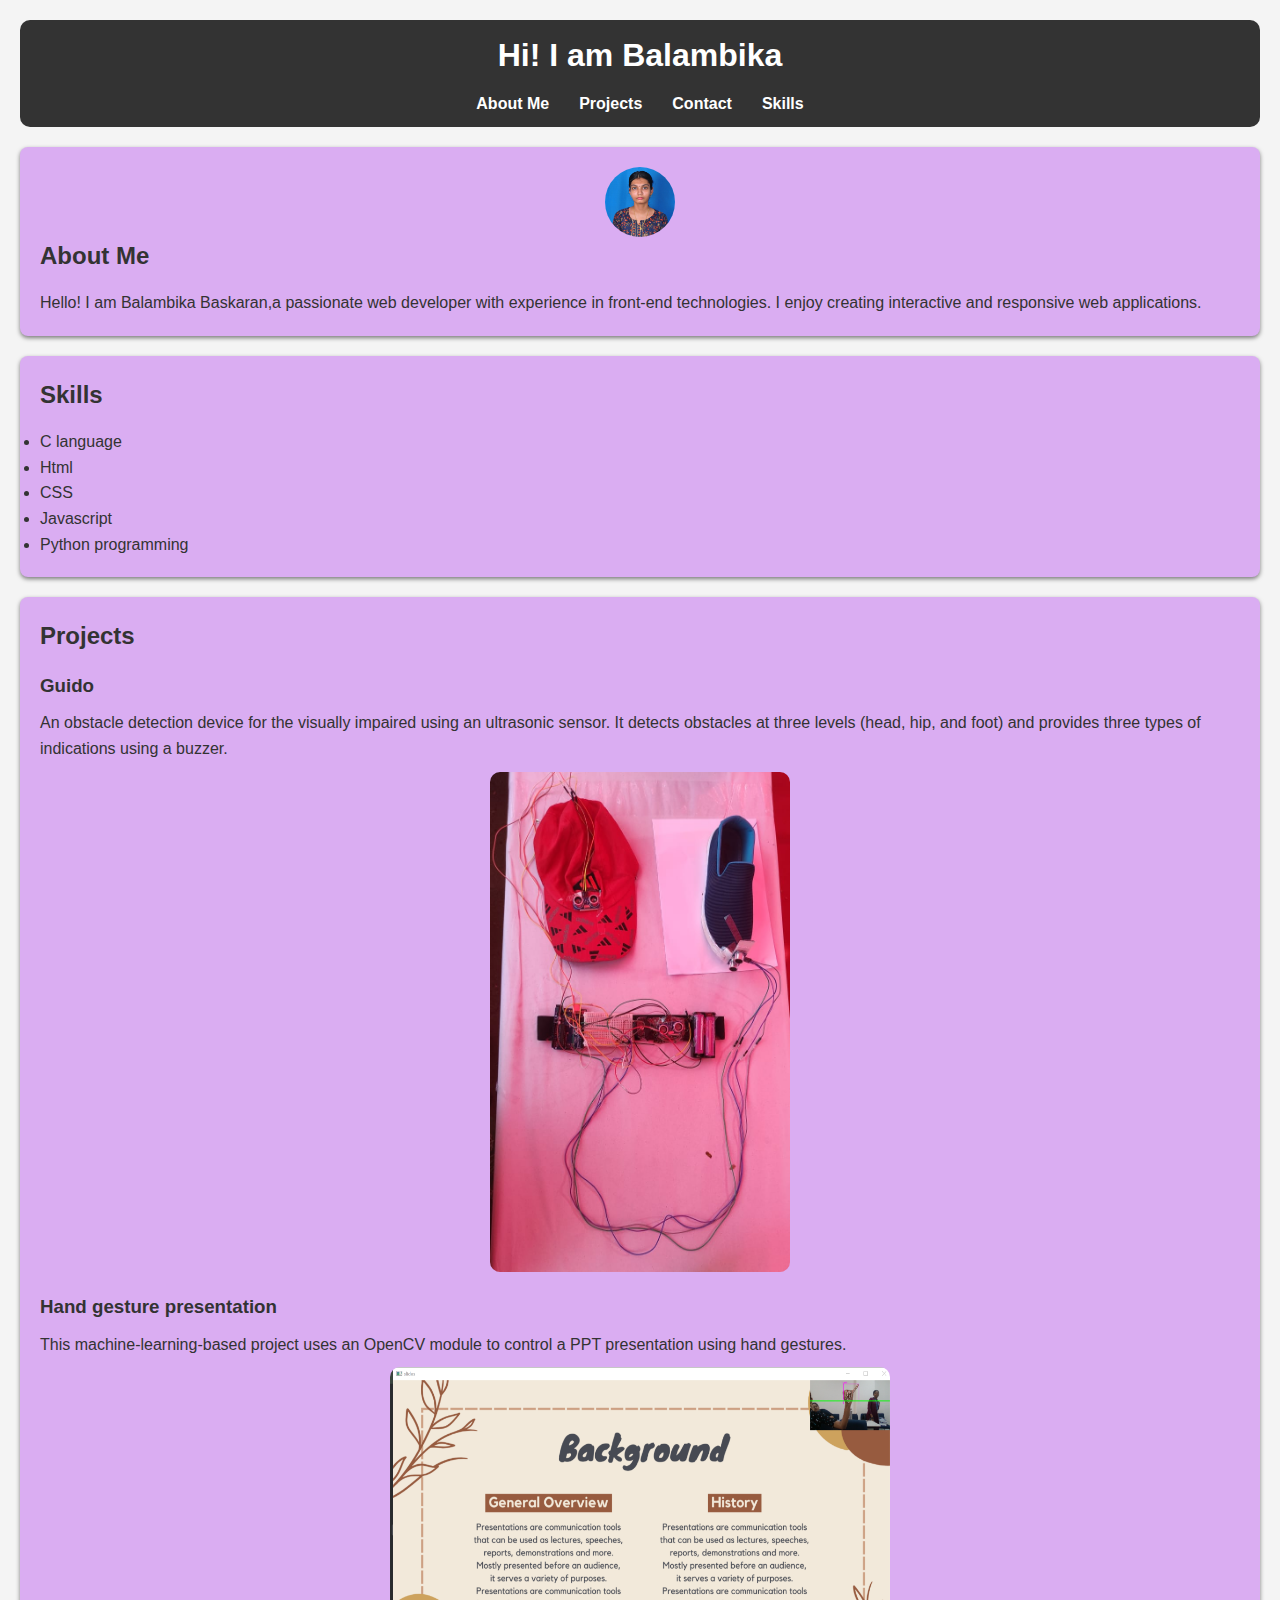
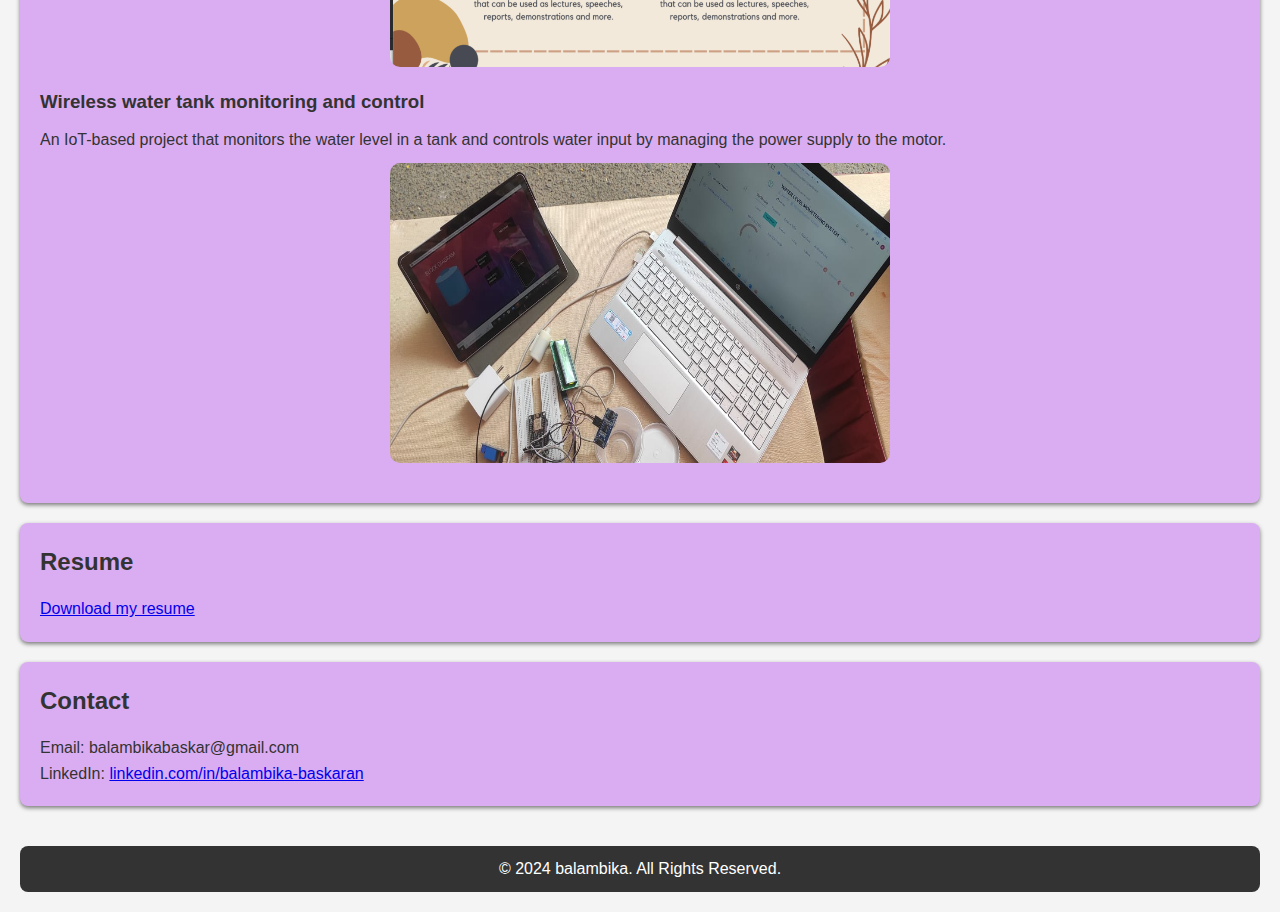
<file: TASK-1-PORTFOLIO/index.html>
<!DOCTYPE html>
<html lang="en">
<head>
  <meta charset="UTF-8">
  <meta name="viewport" content="width=device-width, initial-scale=1.0">
  <title>my-portfolio</title>
  <link rel="stylesheet" href="style.css">
</head>
<body>
  
  <header>
    <h1>Hi! I am Balambika</h1>
    <nav>
        <ul>
            <li><a href="#about">About Me</a></li>
            <li><a href="#projects">Projects</a></li>
            <li><a href="#contact">Contact</a></li>
            <li><a href="#Skills">Skills</a></li>
        </ul>
    </nav>
</header>

<section id="about" class="about">
    <img class="me" src="imgs/passport-size-photo.jpeg">
    <h2>About Me</h2>
    <p>Hello! I am Balambika Baskaran,a passionate web developer with experience in front-end technologies. I enjoy creating interactive and responsive web applications.</p>
</section>
<section id="Skills">
  <h2>Skills</h2>
  <ul>
    <li>C language</li>
    <li>Html</li>
    <li>CSS</li>
    <li>Javascript</li>
    <li>Python programming</li></ul>
  
</section>

<section id="projects">
    <h2>Projects</h2>
    <div class="project">
        <h3>Guido</h3>
        <p>An obstacle detection device for the visually impaired using an ultrasonic sensor.
           It detects obstacles at three levels (head, hip, and foot) and provides three types of indications using a buzzer.</p>
           <img class="p1" src="imgs/Guido-pic.jpeg" >
    </div>
    <div class="project">
        <h3>Hand gesture presentation</h3>
        <p>This machine-learning-based project uses an OpenCV module to control a PPT presentation using hand gestures.</p>
        <img class="p2" src="imgs/Hand-gesture-presentation.png">
    </div>
    <div class="project">
      <h3>Wireless water tank monitoring and control</h3>
      <p>An IoT-based project that monitors the water level in a tank and controls water input by managing the power supply to the motor.</p>
      <img class="p3" src="imgs/Wireless water level monitoring.jpeg">
  </div>
    <!-- Add more projects as needed -->
</section>
<section class="resume">
    <h2>Resume</h2>
    <a href="Balambika B Resume copy.edited.pdf" download="Balambika-resume">Download my resume</a>
</section>

<section id="contact">
    <h2>Contact</h2>
    <p>Email: balambikabaskar@gmail.com</p>
    <p>LinkedIn: <a href="https://www.linkedin.com/in/balambika-baskaran">linkedin.com/in/balambika-baskaran</a></p>
</section>

<footer>
    <p>&copy; 2024 balambika. All Rights Reserved.</p>
</footer>

<script src="index.js"></script>
</body>
</html>
</file>
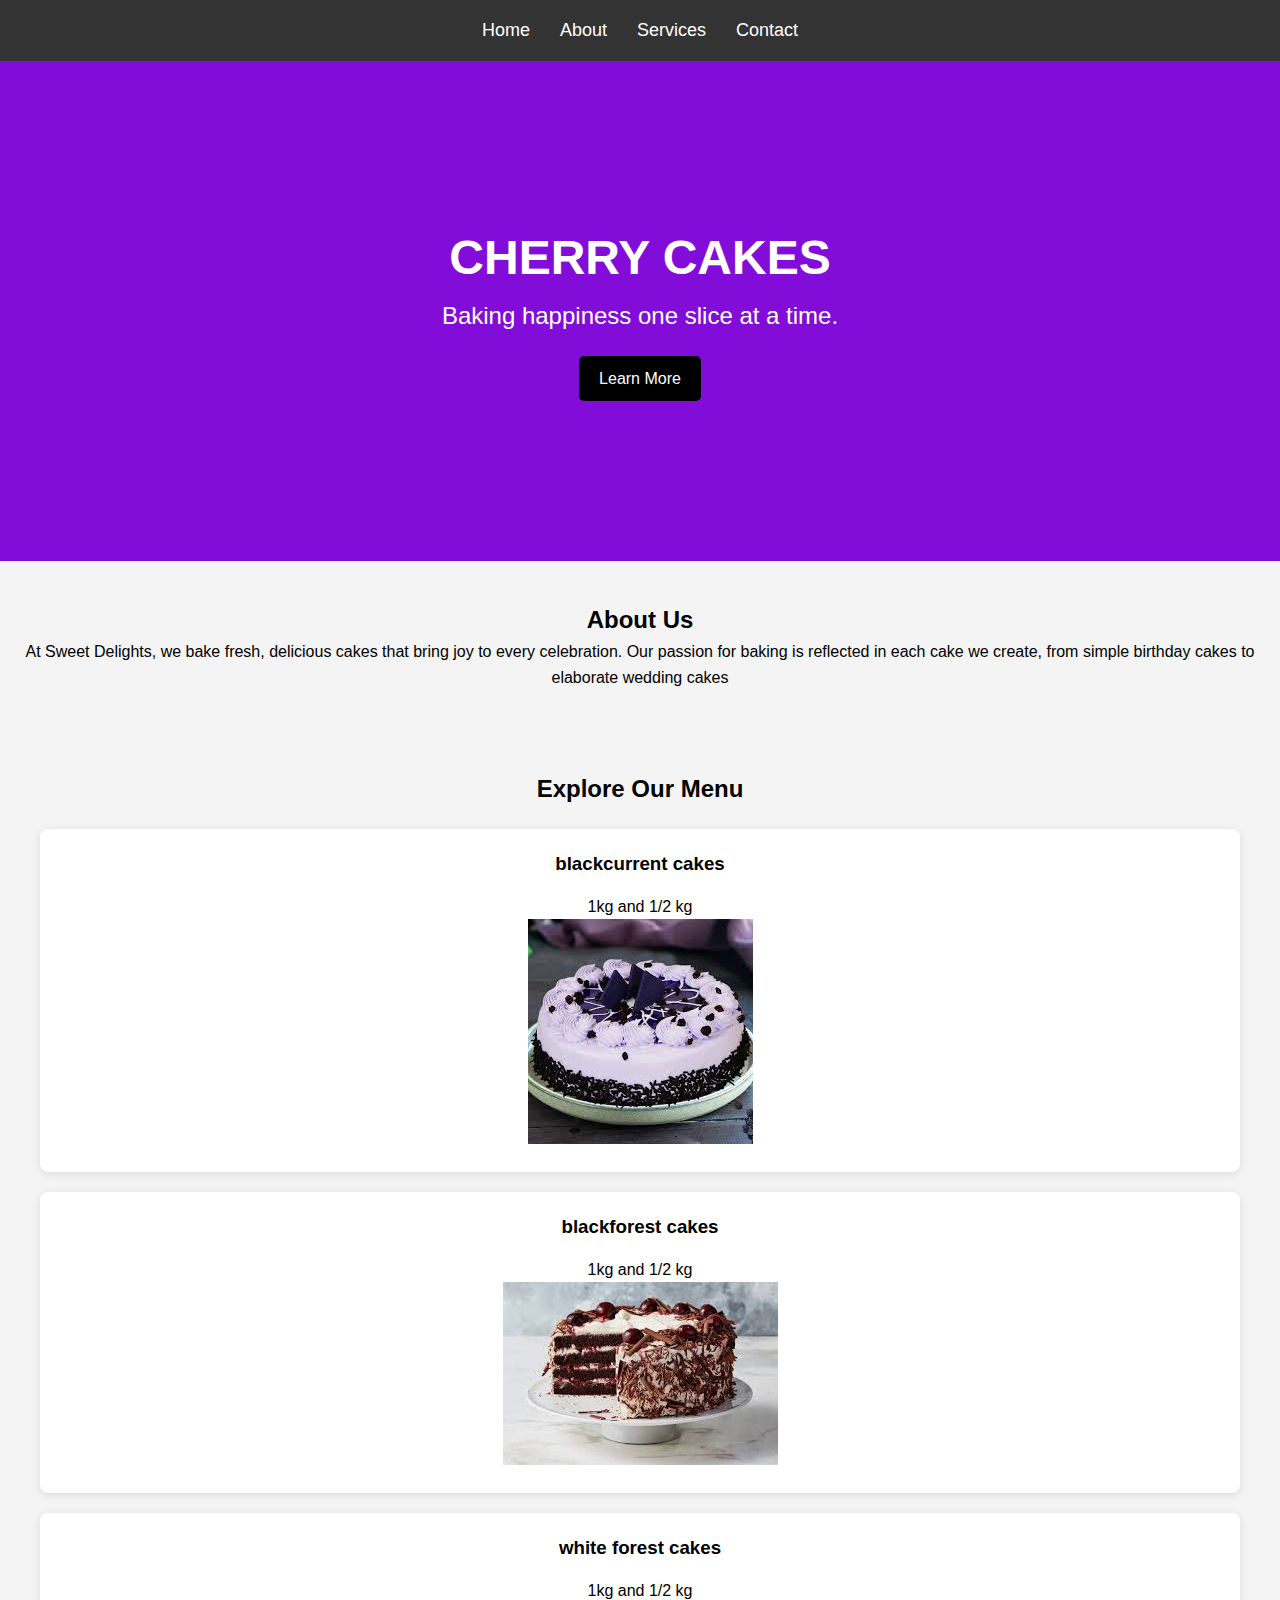
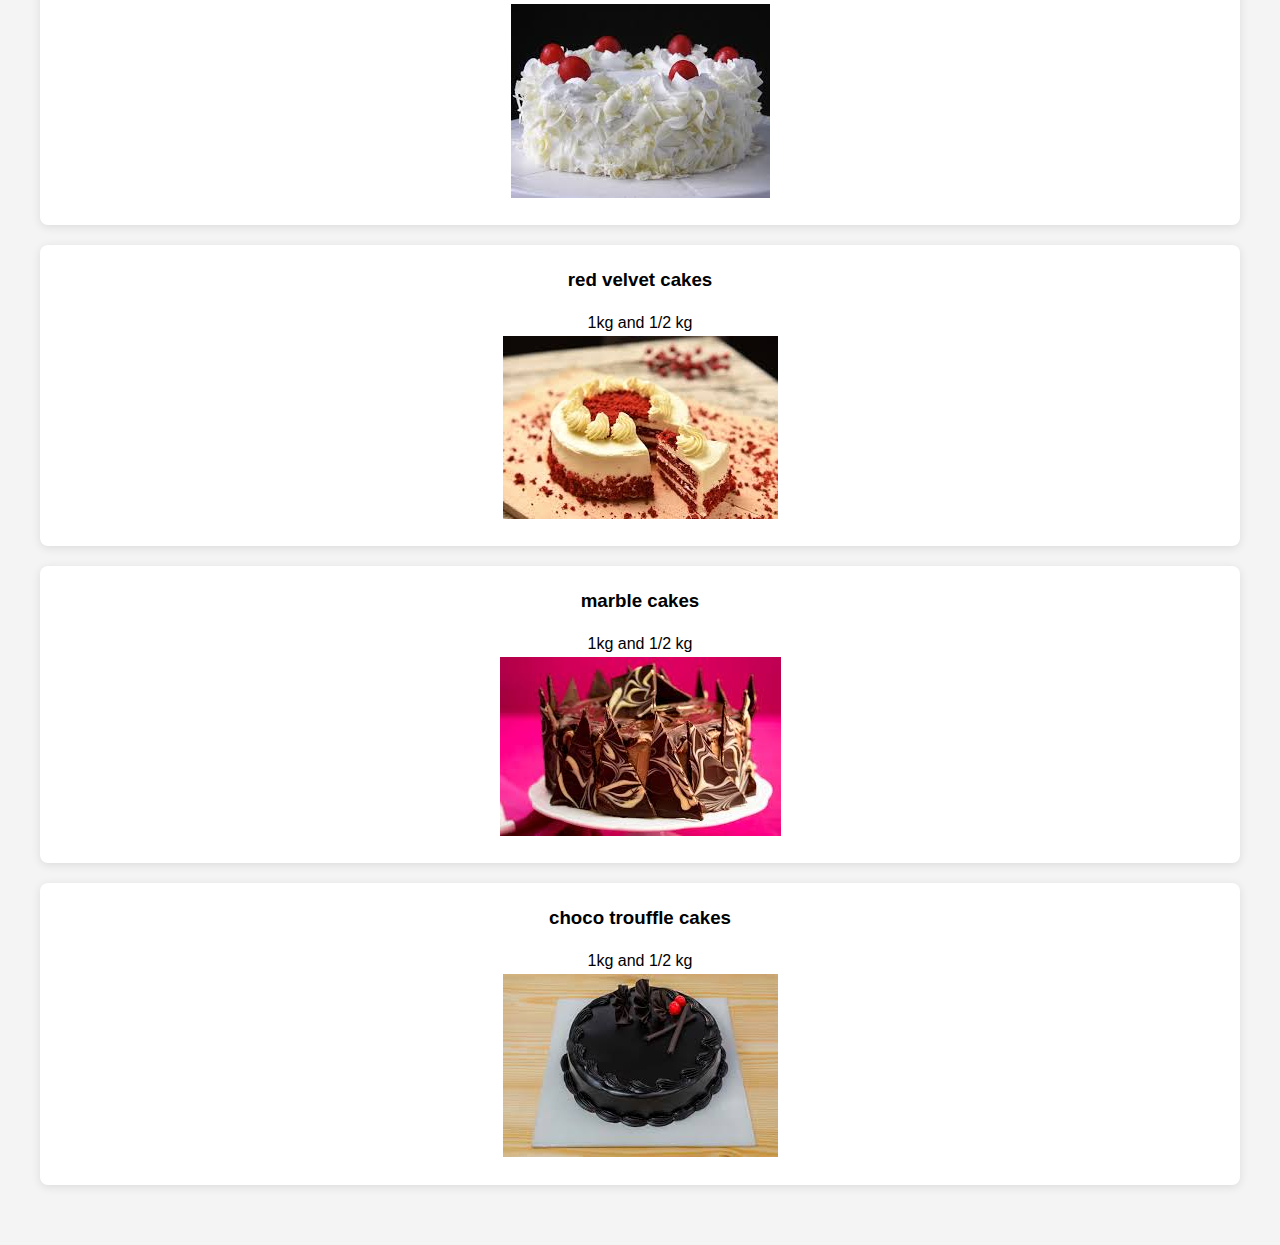
<file: TASK-2-LANDINGPAGE/index.html>
<!DOCTYPE html>
<html lang="en">
<head>
    <meta charset="UTF-8">
    <meta http-equiv="X-UA-Compatible" content="IE=edge">
    <meta name="viewport" content="width=device-width, initial-scale=1.0">
    <link rel="stylesheet" href="styles.css">
    <title>Landing Page</title>
</head>
<body>
    <header>
        <nav>
            <ul>
                <li><a href="#home">Home</a></li>
                <li><a href="#about">About</a></li>
                <li><a href="#services">Services</a></li>
                <li><a href="#contact">Contact</a></li>
            </ul>
        </nav>
    </header>

    <section id="home" class="home-section">
        <h1>CHERRY CAKES</h1>
        <p>Baking happiness one slice at a time.</p>
        <a href="#services" class="btn">Learn More</a>
    </section>

    <section id="about" class="about-section">
        <h2>About Us</h2>
        <p>At Sweet Delights, we bake fresh, delicious cakes that bring joy to every celebration. Our passion for baking is reflected in each cake we create,
             from simple birthday cakes to elaborate wedding cakes</p>
    </section>

    <section id="services" class="services-section">
        <h2>Explore Our Menu</h2>
        <div class="service-box">
            <h3>blackcurrent cakes</h3>
            <p>1kg and 1/2 kg</p>
            <img src="images/blackcurrent.png" alt="">
        </div>
        <div class="service-box">
            <h3>blackforest cakes</h3>
            <p>1kg and 1/2 kg</p>
            <img src="images/download (1).png">
        </div>
        <div class="service-box">
            <h3>white forest cakes</h3>
            <p>1kg and 1/2 kg</p>
            <img src="images/whiteforest.png">
        </div>
        <div class="service-box">
            <h3>red velvet cakes</h3>
            <p>1kg and 1/2 kg</p>
            <img src="images/images.png" alt="">
        </div>
        <div class="service-box">
            <h3>marble cakes</h3>
            <p>1kg and 1/2 kg</p>
            <img src="images/marblecake.png" alt="">
        </div>
        <div class="service-box">
            <h3>choco trouffle cakes</h3>
            <p>1kg and 1/2 kg</p>
            <img src="images/chocotrouffle.png" alt="">
        </div>
    </section>

    
</body>
</html>
</file>
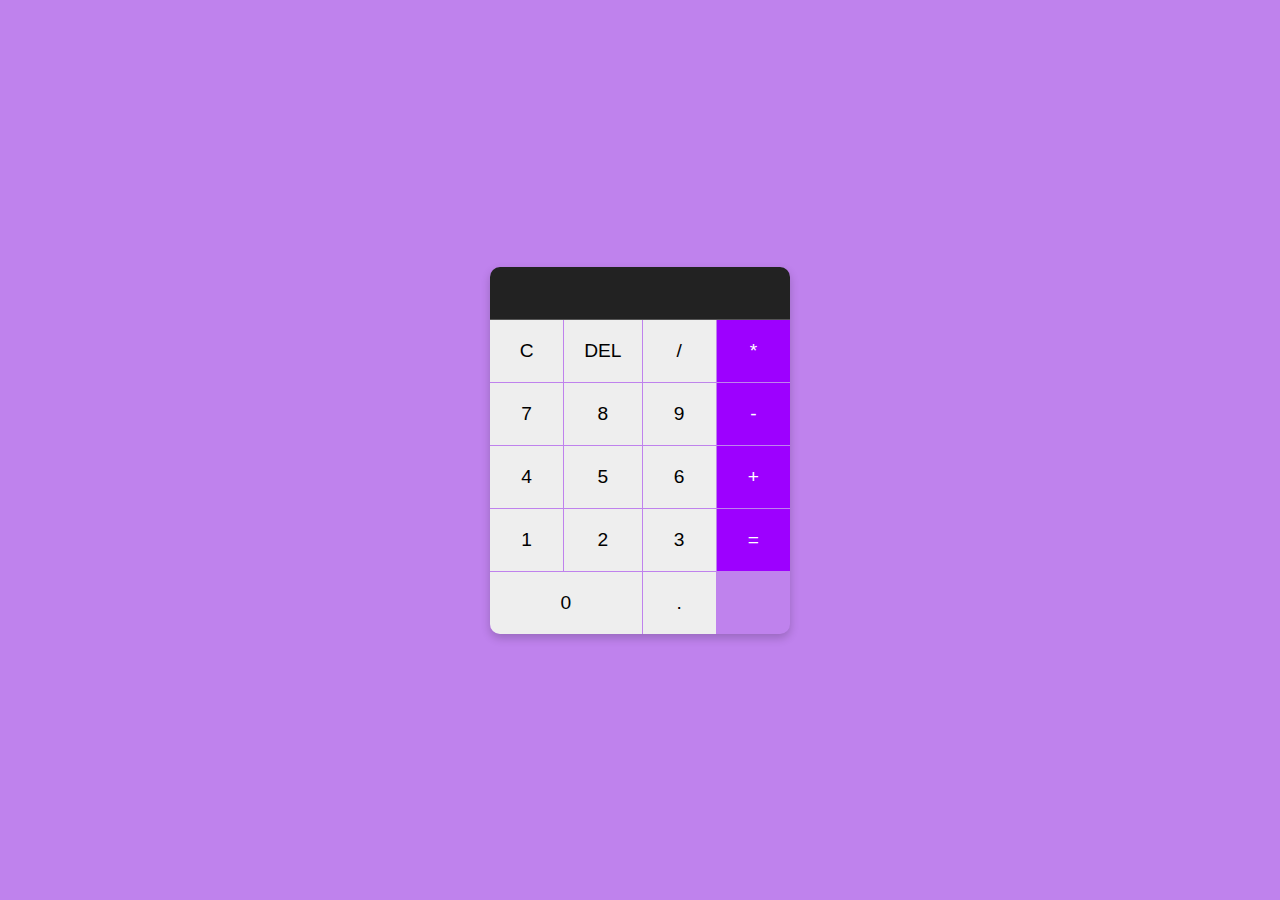
<file: TASK-3-CALCULATOR/index.html>
<!DOCTYPE html>
<html lang="en">
<head>
    <meta charset="UTF-8">
    <meta name="viewport" content="width=device-width, initial-scale=1.0">
    <title>Calculator</title>
    <link rel="stylesheet" href="style.css">
</head>
<body>
    <div class="calculator">
        <input type="text" id="display" disabled />
        <div class="buttons">
            <button onclick="clearDisplay()">
                C
            </button>
            <button onclick="deleteLast()">
                DEL
            </button>
            <button onclick="appendToDisplay('/')">
                /
            </button>
            <button onclick="appendToDisplay('*')">
                *
            </button>
            <button onclick="appendToDisplay('7')">
                7</button>
            <button onclick="appendToDisplay('8')">
                8</button>
            <button onclick="appendToDisplay('9')">
                9</button>
            <button onclick="appendToDisplay('-')">
                -</button>
            <button onclick="appendToDisplay('4')">
                4</button>
            <button onclick="appendToDisplay('5')">
                5</button>
            <button onclick="appendToDisplay('6')">
                6</button>
            <button onclick="appendToDisplay('+')">
                +</button>
            <button onclick="appendToDisplay('1')">
                1</button>
            <button onclick="appendToDisplay('2')">
                2</button>
            <button onclick="appendToDisplay('3')">
                3</button>
            <button onclick="calculateResult()">
                =</button>
            <button onclick="appendToDisplay('0')" class="zero">
                0</button>
            <button onclick="appendToDisplay('.')">
                .</button>
        </div>
    </div>
    <script src="index.js"></script>
</body>
</html>
</file>
<file: TASK-1-PORTFOLIO/style.css>
* {
  margin: 0;
  padding: 0;
  box-sizing: border-box;
}


body {
  font-family: Arial, sans-serif;
  line-height: 1.6;
  background-color: #f4f4f4;
  color: #333;
  padding: 20px;
}

header {
  background-color: #333;
  color: white;
  padding: 10px 0;
  text-align: center;
  border-radius: 10px;
}

header h1 {
  margin-bottom: 10px;
}

nav ul {
  list-style: none;
  display: flex;
  justify-content: center;
}

nav ul li {
  margin: 0 15px;
}

nav ul li a {
  color: white;
  text-decoration: none;
  font-weight: bold;
}

nav ul li a:hover {
  color: #f4f4f4;
  text-decoration: underline;
}


section {
  margin: 20px 0;
  padding: 20px;
  background-color: rgb(218, 173, 242);
  border-radius: 8px;
  box-shadow: 0 2px 4px rgba(0, 0, 0, 0.5);
}

section h2 {
  margin-bottom: 15px;
}


.project {
  margin-bottom: 20px;
}

.project h3 {
  margin-bottom: 10px;
}

.project p {
  margin-bottom: 10px;
}

.p1{
  
  height: 500px;
  border-radius: 10px;
  display: block;
  margin-left: auto;
  margin-right: auto;
  width: 300PX;
}
.p2{
  width: 500px;
  height: 300px;
  border-radius: 10px;
  display: block;
  margin-left: auto;
  margin-right: auto;
}
.p3{
  width: 500px;
  height: 300px;
  border-radius: 10px;
  display: block;
  margin-left: auto;
  margin-right: auto;
}
.me{
  height: 70px;
  width: 70px;
  border-radius: 35px;
  display: block;
  margin-left: auto;
  margin-right: auto;
}

footer {
  text-align: center;
  margin-top: 40px;
  padding: 10px;
  background-color: #333;
  color: white;
  border-radius: 8px;
}
</file>
<file: TASK-2-LANDINGPAGE/styles.css>
* {
  margin: 0;
  padding: 0;
  box-sizing: border-box;
}

body {
  font-family: Arial, sans-serif;
  line-height: 1.6;
  background-color: #f4f4f4;
}

/* Header */
header {
  background-color: #333;
  color: #fff;
  padding: 1rem 0;
  text-align: center;
}

header nav ul {
  list-style: none;
  display: flex;
  justify-content: center;
}

header nav ul li {
  margin: 0 15px;
}

header nav ul li a {
  color: #fff;
  text-decoration: none;
  font-size: 18px;
}


.home-section {
  background-color: #830dd8;
  height: 500px;
  color: #fff;
  display: flex;
  flex-direction: column;
  align-items: center;
  justify-content: center;
  text-align: center;
}

.home-section h1 {
  font-size: 48px;
}

.home-section p {
  font-size: 24px;
  margin-bottom: 20px;
}

.home-section .btn {
  padding: 10px 20px;
  background-color: #000000;
  color: #fff;
  text-decoration: none;
  border-radius: 5px;
}


.about-section, .services-section {
  padding: 40px 20px;
  text-align: center;
}


.service-box {
  background-color: #fff;
  padding: 20px;
  margin: 20px;
  border-radius: 8px;
  box-shadow: 0 2px 10px rgba(0, 0, 0, 0.1);
}

.service-box h3 {
  margin-bottom: 15px;
}


footer {
  background-color: #333;
  color: #fff;
  text-align: center;
  padding: 10px 0;
}
</file>
<file: TASK-3-CALCULATOR/style.css>
body {
  display: flex;
  justify-content: center;
  align-items: center;
  height: 100vh;
  margin: 0;
  background-color: #bf82ed;
  font-family: Arial, sans-serif;
}

.calculator {
  width: 300px;
  border-radius: 10px;
  overflow: hidden;
  box-shadow: 0px 4px 10px rgba(0, 0, 0, 0.2);
}

#display {
  width: 100%;
height: 50px;
  font-size: 1.5em;
  border: none;
  text-align: right;
  background-color: #222;
  color: white;
  border-bottom: 1px solid #555;
}

.buttons {
  display: grid;
  grid-template-columns: repeat(4, 1fr);
  gap: 1px;
}

button {
  padding: 20px;
  font-size: 1.2em;
  border: none;
  cursor: pointer;
  background-color: #eee;
  transition: background-color 0.2s ease;
}

button:hover {
  background-color: #ddd;
}

button:active {
  background-color: #ccc;
}

button:nth-child(4n) {
  background-color: #9d00ff;
  color: white;
}

button:nth-child(4n):hover {
  background-color: #9100e5ce;
}

.zero {
  grid-column: span 2;
}
</file>
